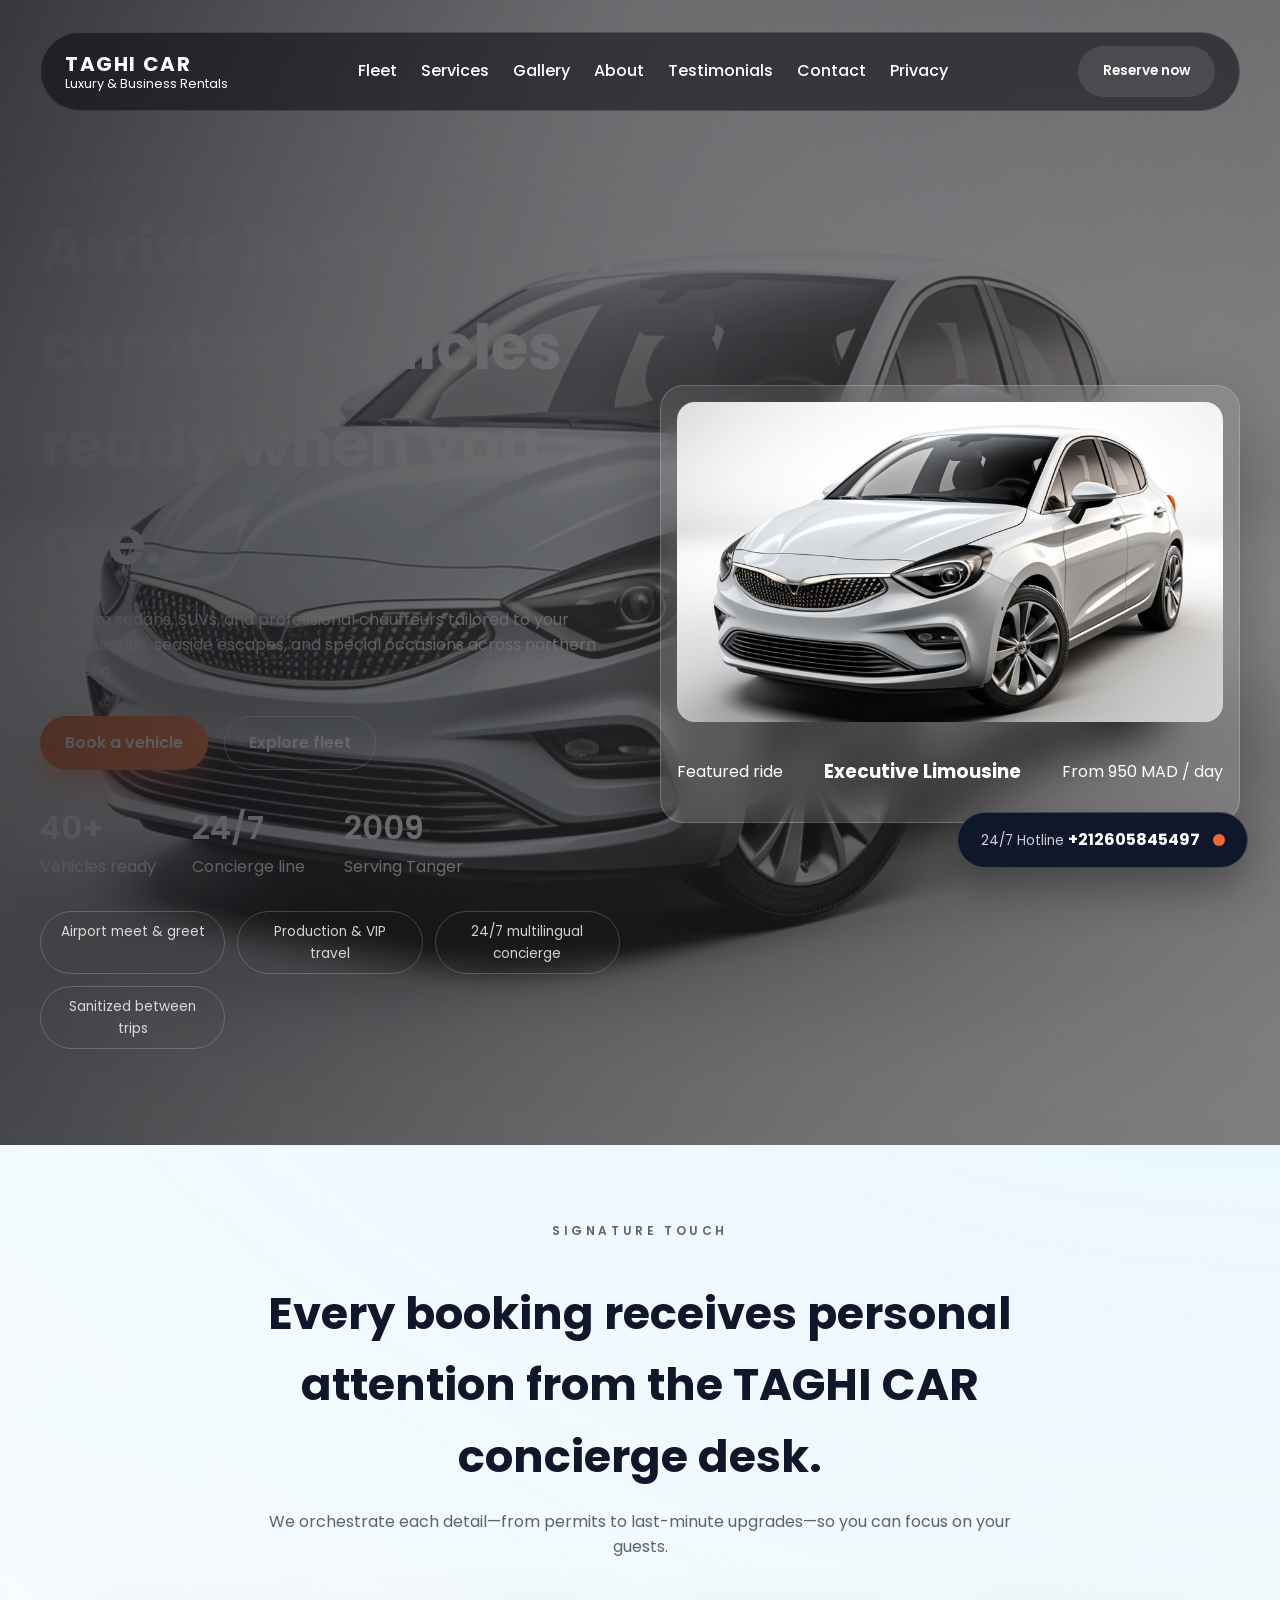
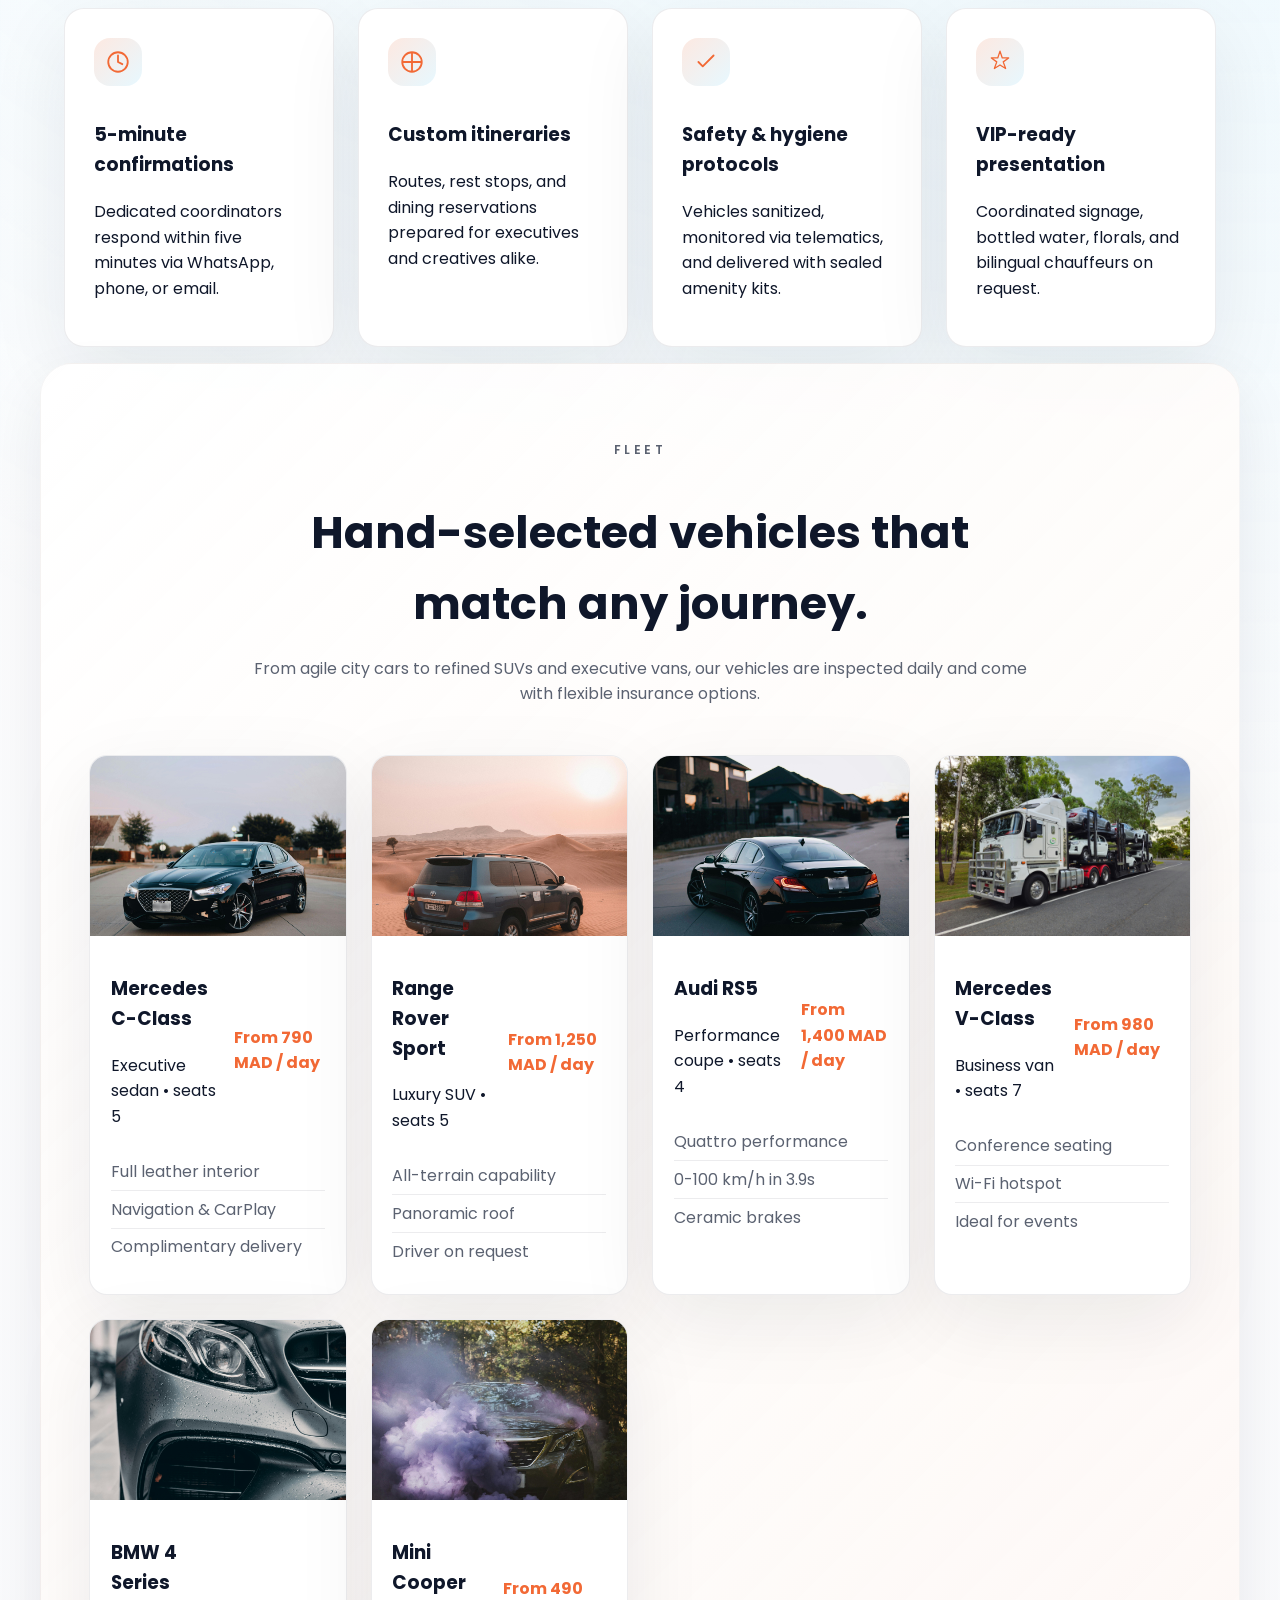
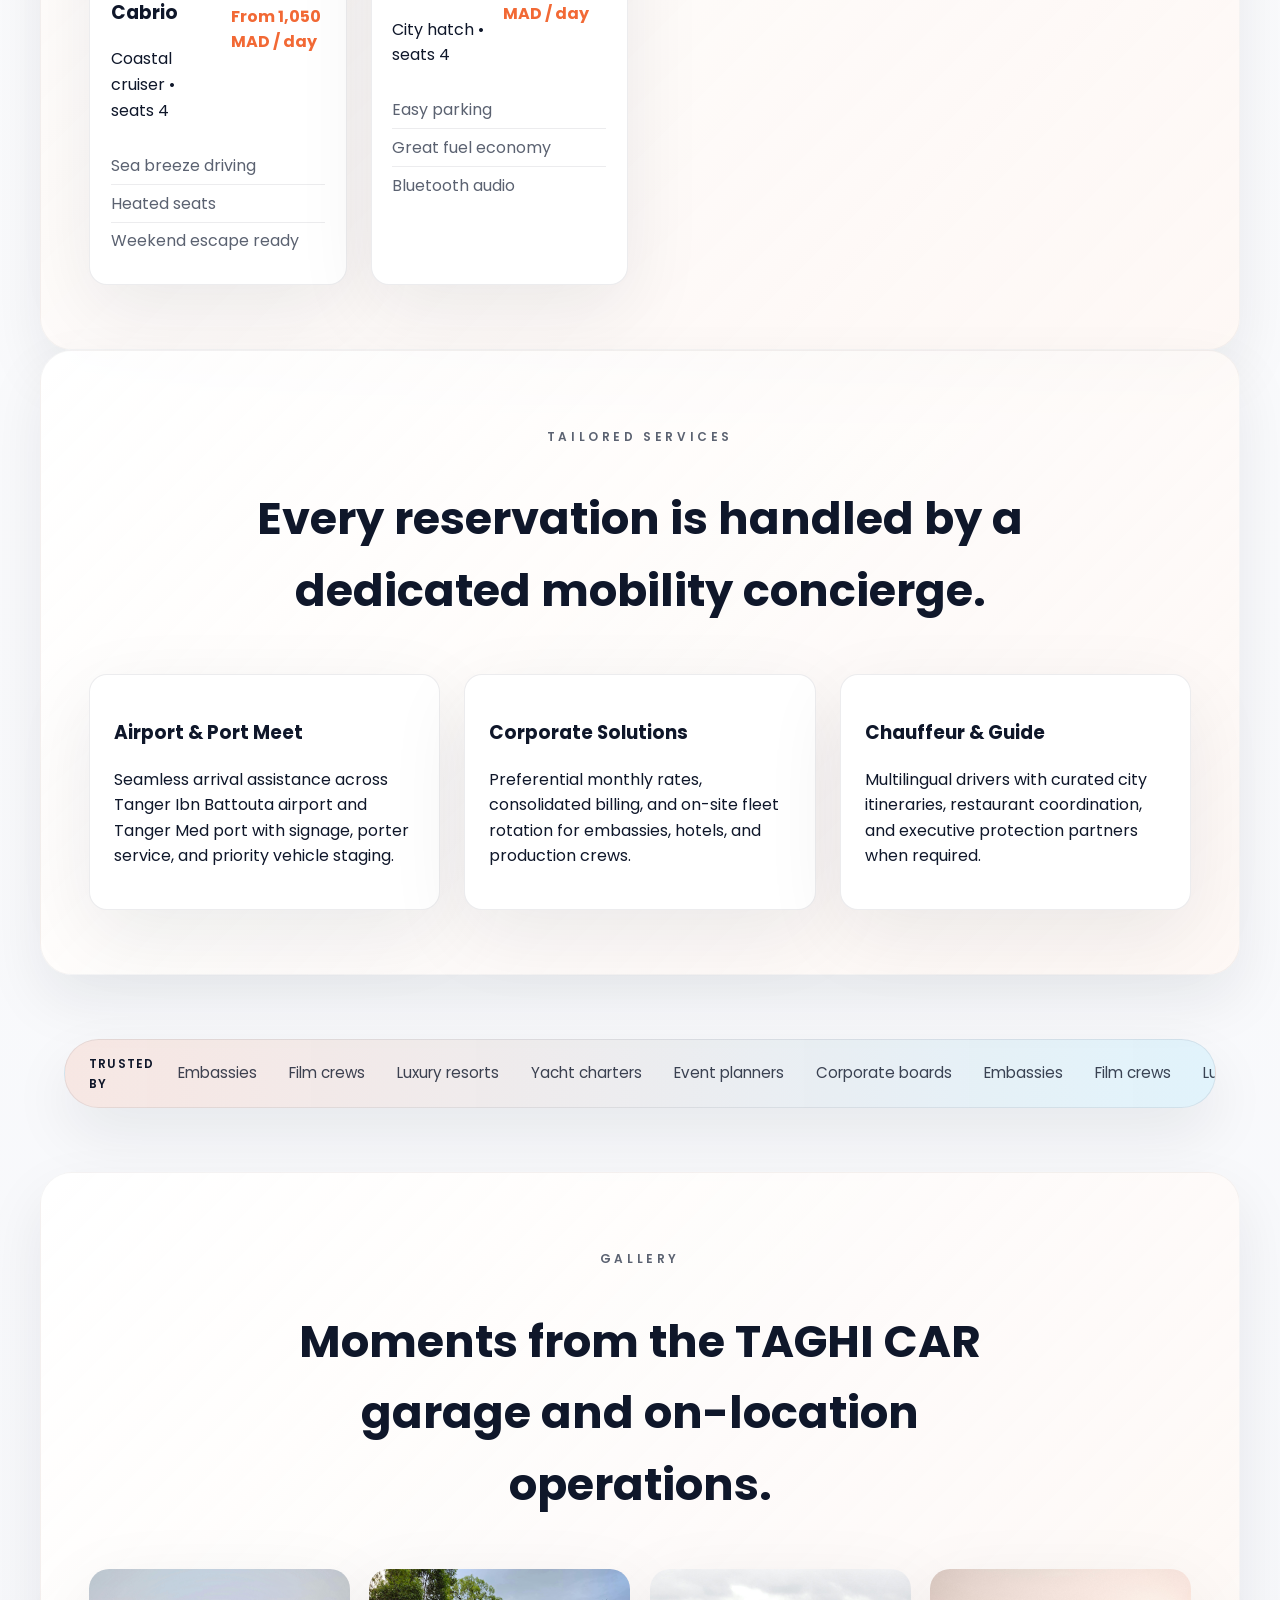
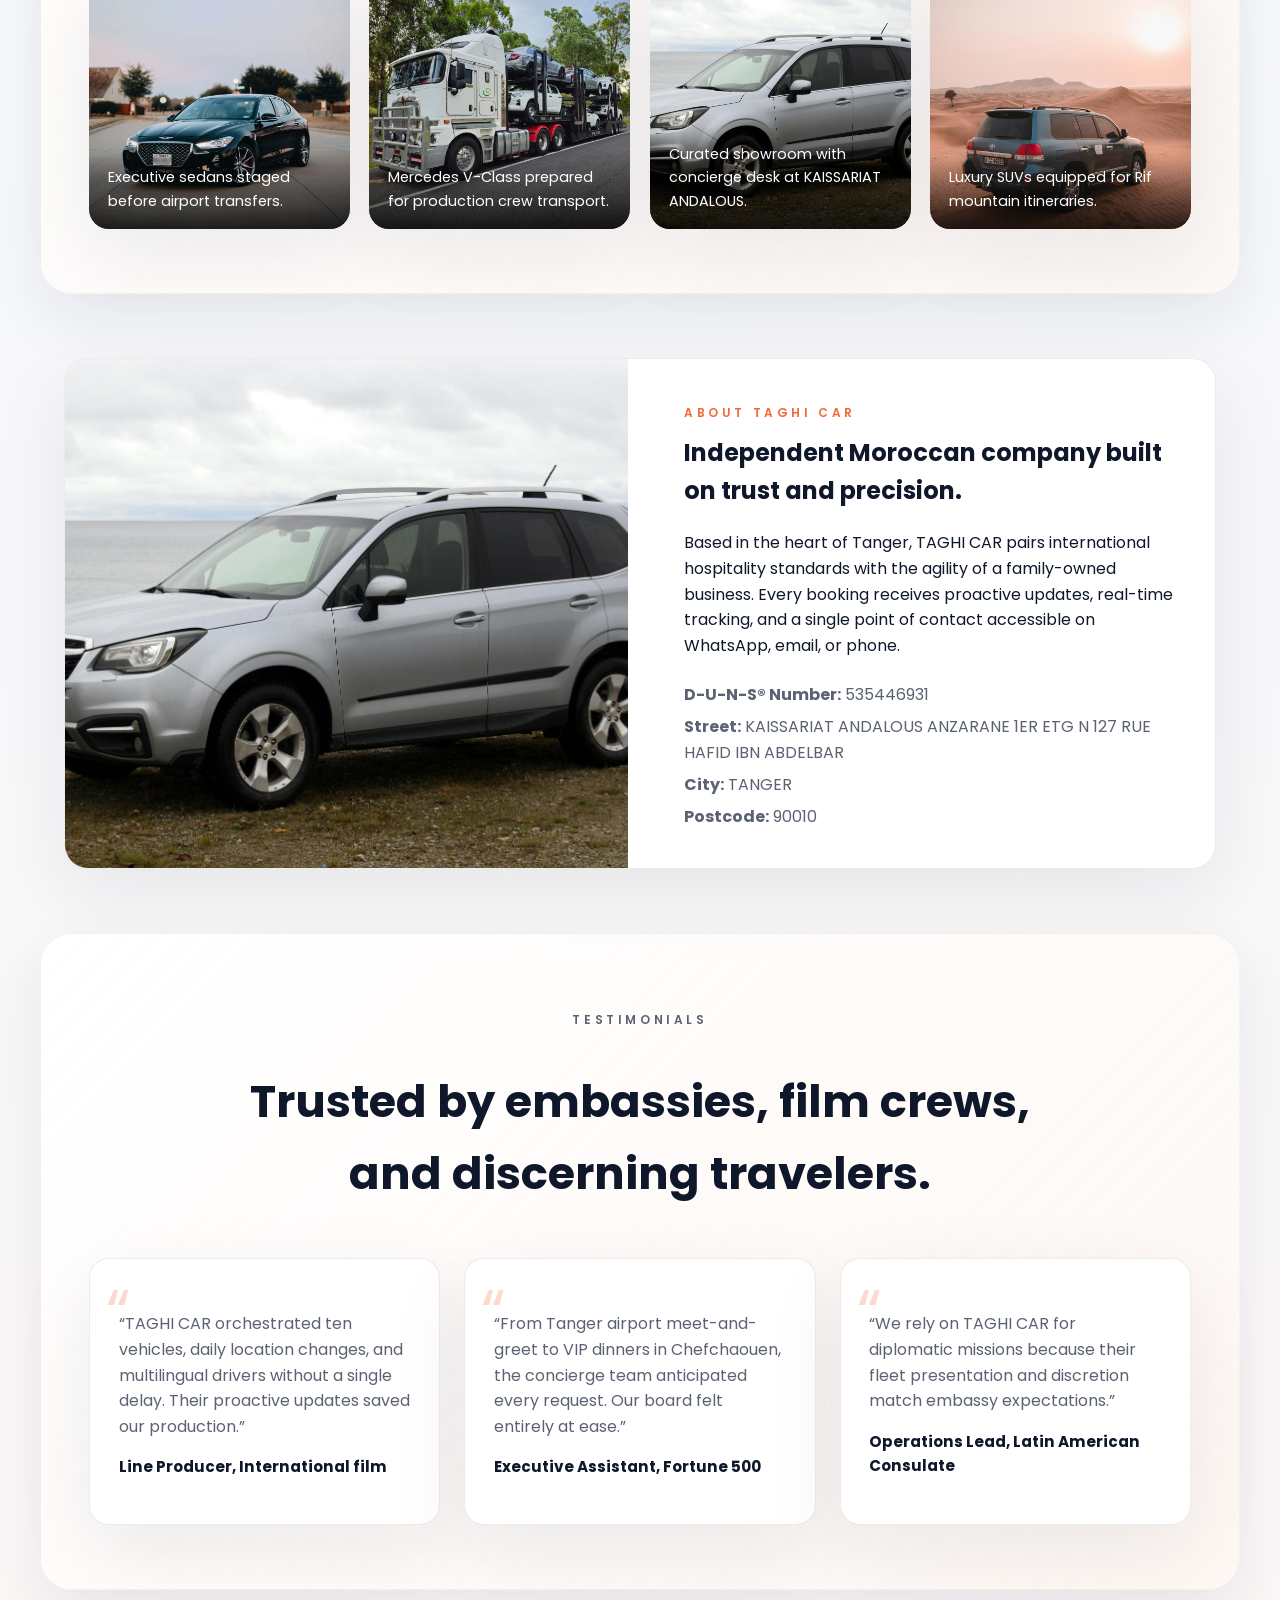
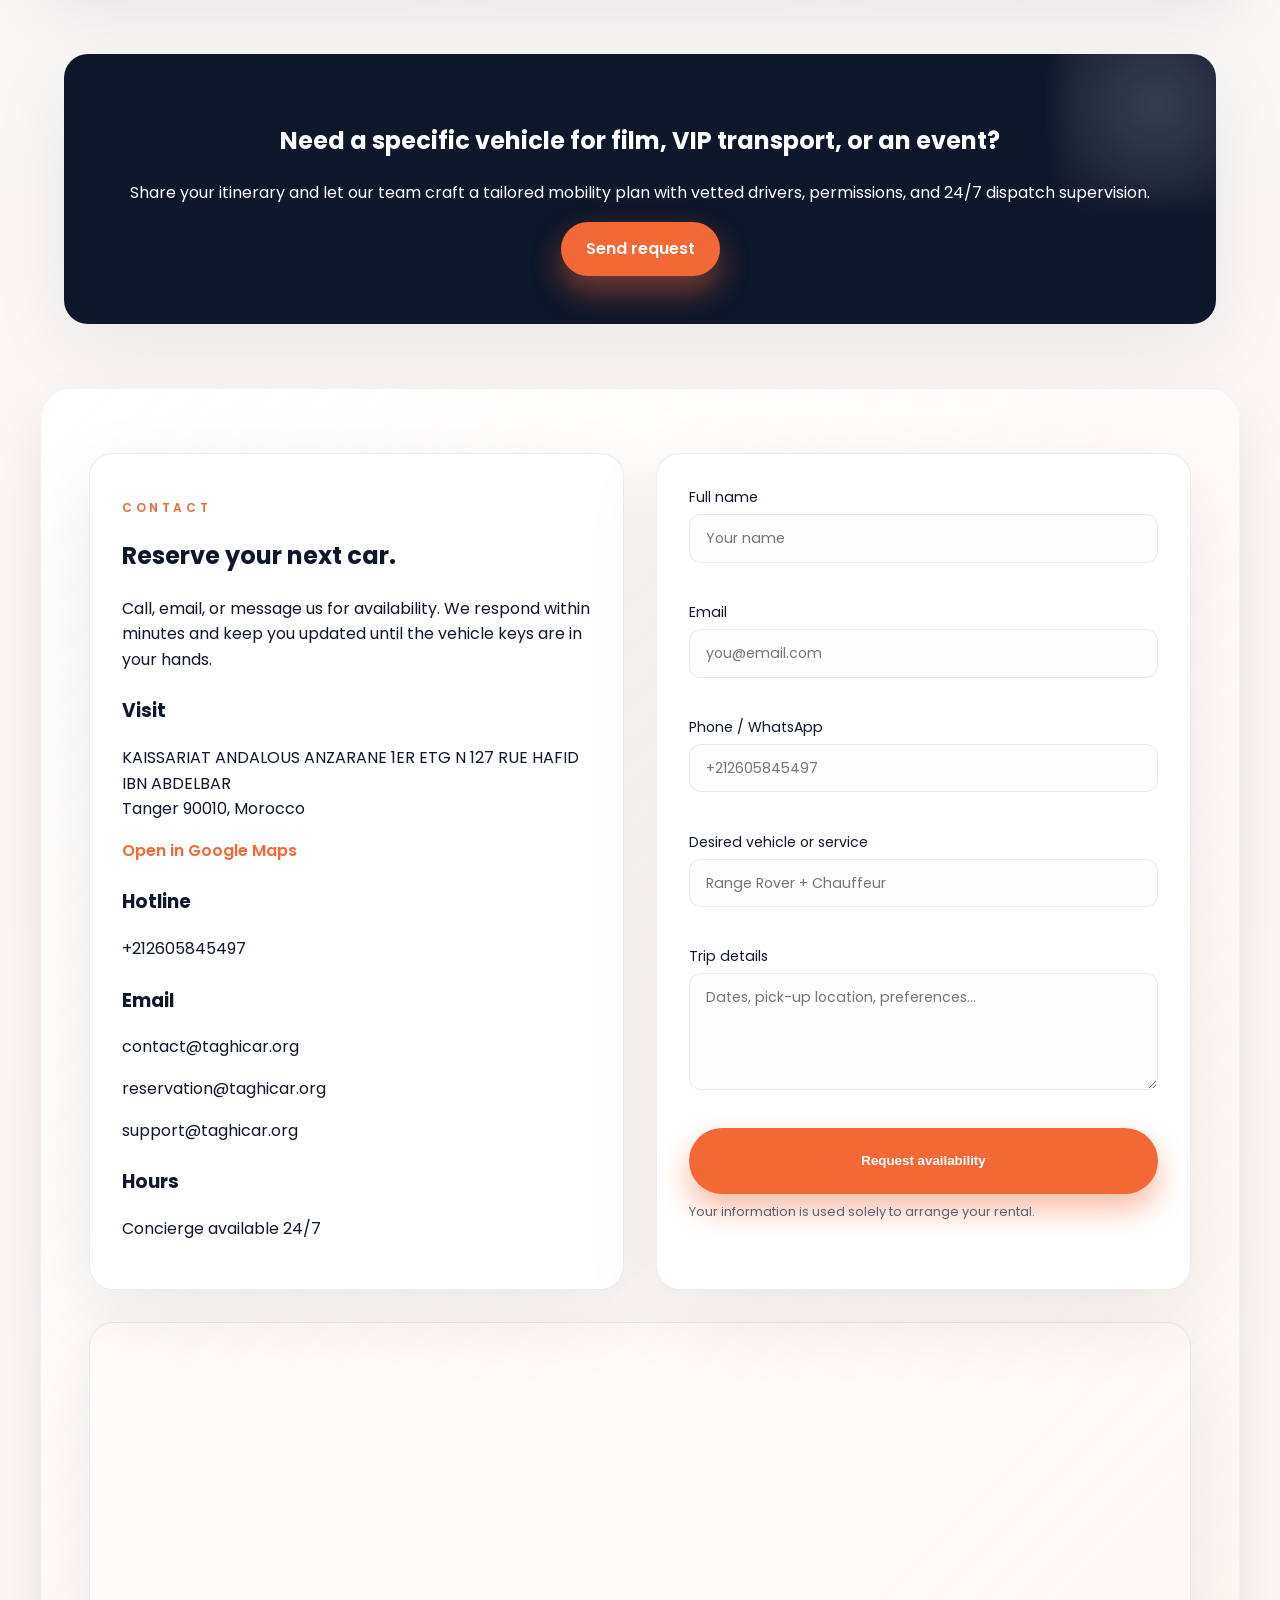
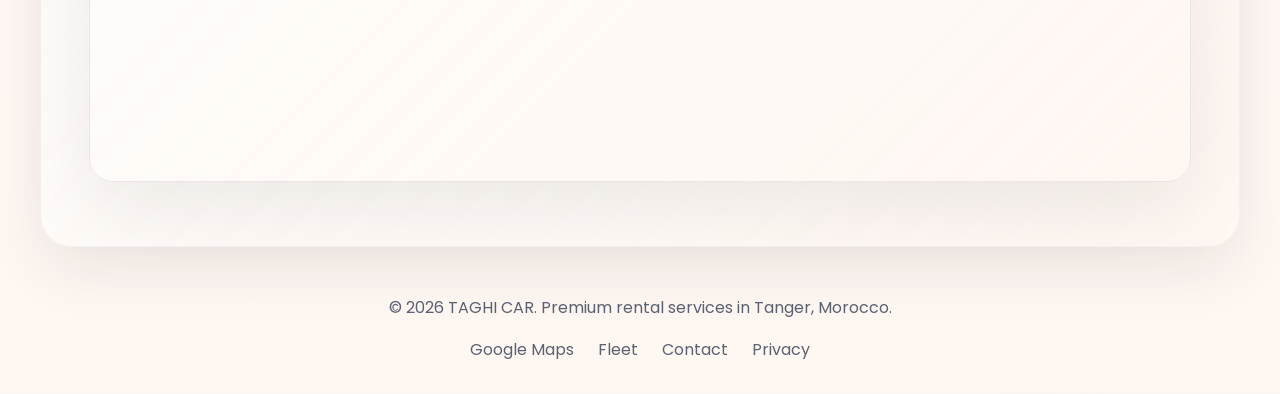
<file: index.html>
<!DOCTYPE html>
<html lang="en">
  <head>
    <meta charset="UTF-8" />
    <meta name="viewport" content="width=device-width, initial-scale=1.0" />
    <title>TAGHI CAR | Premium Car Rental in Tanger</title>
    <meta
      name="description"
      content="TAGHI CAR provides premium vehicles for business and leisure travel across Tanger. Reserve sedans, SUVs, and premium vans with concierge support."
    />
    <link
      rel="preconnect"
      href="https://fonts.googleapis.com"
    />
    <link
      rel="preconnect"
      href="https://fonts.gstatic.com"
      crossorigin
    />
    <link
      href="https://fonts.googleapis.com/css2?family=Poppins:wght@300;400;500;600;700&display=swap"
      rel="stylesheet"
    />
    <link rel="stylesheet" href="style.css" />
  </head>
  <body>
    <header class="hero" id="home">
      <nav class="nav">
        <div class="brand">
          <span class="logo">TAGHI CAR</span>
          <span class="tagline">Luxury &amp; Business Rentals</span>
        </div>
        <button class="menu-toggle" aria-label="Toggle navigation">
          <span></span>
          <span></span>
          <span></span>
        </button>
        <ul class="nav-links">
          <li><a href="#fleet">Fleet</a></li>
          <li><a href="#services">Services</a></li>
          <li><a href="#gallery">Gallery</a></li>
          <li><a href="#about">About</a></li>
          <li><a href="#testimonials">Testimonials</a></li>
          <li><a href="#contact">Contact</a></li>
          <li><a href="privacy.html">Privacy</a></li>
        </ul>
        <a class="btn nav-cta" href="#contact">Reserve now</a>
      </nav>
      <div class="hero-content">
        <div class="hero-text">
          <p class="hero-kicker">Trusted mobility partner in Tanger</p>
          <h1>Arrive in style with curated vehicles ready when you are.</h1>
          <p class="hero-description">
            Premium sedans, SUVs, and professional chauffeurs tailored to your business trips,
            seaside escapes, and special occasions across northern Morocco.
          </p>
          <div class="hero-cta">
            <a class="btn primary" href="#contact">Book a vehicle</a>
            <a class="btn ghost" href="#fleet">Explore fleet</a>
          </div>
          <div class="hero-stats">
            <div>
              <span class="stat-number">40+</span>
              <span class="stat-label">Vehicles ready</span>
            </div>
            <div>
              <span class="stat-number">24/7</span>
              <span class="stat-label">Concierge line</span>
            </div>
            <div>
              <span class="stat-number">2009</span>
              <span class="stat-label">Serving Tanger</span>
            </div>
          </div>
          <div class="trust-strip">
            <span>Airport meet &amp; greet</span>
            <span>Production &amp; VIP travel</span>
            <span>24/7 multilingual concierge</span>
            <span>Sanitized between trips</span>
          </div>
        </div>
        <div class="hero-card">
          <img
            src="img/view-3d-car.jpg"
            alt="TAGHI CAR luxury sedan"
          />
          <div class="hero-card__details">
            <p>Featured ride</p>
            <h3>Executive Limousine</h3>
            <span>From 950 MAD / day</span>
          </div>
        </div>
      </div>
    </header>

    <main>
      <section class="highlights section" id="signature">
        <div class="section-heading">
          <p class="kicker">Signature Touch</p>
          <h2>Every booking receives personal attention from the TAGHI CAR concierge desk.</h2>
          <p>We orchestrate each detail—from permits to last-minute upgrades—so you can focus on your guests.</p>
        </div>
        <div class="highlights-grid">
          <article>
            <span class="icon">
              <svg viewBox="0 0 24 24" aria-hidden="true">
                <path
                  d="M12 6v6l4 2"
                  stroke="currentColor"
                  stroke-width="1.7"
                  fill="none"
                  stroke-linecap="round"
                  stroke-linejoin="round"
                />
                <circle cx="12" cy="12" r="9" stroke="currentColor" stroke-width="1.7" fill="none" />
              </svg>
            </span>
            <h3>5-minute confirmations</h3>
            <p>Dedicated coordinators respond within five minutes via WhatsApp, phone, or email.</p>
          </article>
          <article>
            <span class="icon">
              <svg viewBox="0 0 24 24" aria-hidden="true">
                <path
                  d="M4 12h16M12 4v16"
                  stroke="currentColor"
                  stroke-width="1.7"
                  stroke-linecap="round"
                />
                <circle cx="12" cy="12" r="9" stroke="currentColor" stroke-width="1.7" fill="none" />
              </svg>
            </span>
            <h3>Custom itineraries</h3>
            <p>Routes, rest stops, and dining reservations prepared for executives and creatives alike.</p>
          </article>
          <article>
            <span class="icon">
              <svg viewBox="0 0 24 24" aria-hidden="true">
                <path
                  d="M5 12l4 4L19 6"
                  stroke="currentColor"
                  stroke-width="1.7"
                  fill="none"
                  stroke-linecap="round"
                  stroke-linejoin="round"
                />
              </svg>
            </span>
            <h3>Safety &amp; hygiene protocols</h3>
            <p>Vehicles sanitized, monitored via telematics, and delivered with sealed amenity kits.</p>
          </article>
          <article>
            <span class="icon">
              <svg viewBox="0 0 24 24" aria-hidden="true">
                <path
                  d="M12 2l2.09 6.26H20l-5 3.64L17.18 18 12 14.77 6.82 18 9 11.9 4 8.26h5.91z"
                  stroke="currentColor"
                  stroke-width="1.2"
                  fill="none"
                  stroke-linejoin="round"
                />
              </svg>
            </span>
            <h3>VIP-ready presentation</h3>
            <p>Coordinated signage, bottled water, florals, and bilingual chauffeurs on request.</p>
          </article>
        </div>
      </section>

      <section id="fleet" class="fleet section soft-bg">
        <div class="section-heading">
          <p class="kicker">Fleet</p>
          <h2>Hand-selected vehicles that match any journey.</h2>
          <p>
            From agile city cars to refined SUVs and executive vans, our vehicles are inspected daily and come with flexible insurance options.
          </p>
        </div>
        <div class="fleet-grid">
          <article class="vehicle-card">
            <img
              src="img/pexels-aleksey-kuprikov-1883853-3786091.jpg"
              alt="Black executive sedan"
            />
            <div class="vehicle-info">
              <div>
                <h3>Mercedes C-Class</h3>
                <p>Executive sedan • seats 5</p>
              </div>
              <p class="price">From 790 MAD / day</p>
            </div>
            <ul>
              <li>Full leather interior</li>
              <li>Navigation &amp; CarPlay</li>
              <li>Complimentary delivery</li>
            </ul>
          </article>

          <article class="vehicle-card">
            <img
              src="img/pexels-alexazabache-3879065.jpg"
              alt="White premium SUV"
            />
            <div class="vehicle-info">
              <div>
                <h3>Range Rover Sport</h3>
                <p>Luxury SUV • seats 5</p>
              </div>
              <p class="price">From 1,250 MAD / day</p>
            </div>
            <ul>
              <li>All-terrain capability</li>
              <li>Panoramic roof</li>
              <li>Driver on request</li>
            </ul>
          </article>

          <article class="vehicle-card">
            <img
              src="img/pexels-aleksey-kuprikov-1883853-3786092.jpg"
              alt="Sports coupe"
            />
            <div class="vehicle-info">
              <div>
                <h3>Audi RS5</h3>
                <p>Performance coupe • seats 4</p>
              </div>
              <p class="price">From 1,400 MAD / day</p>
            </div>
            <ul>
              <li>Quattro performance</li>
              <li>0-100 km/h in 3.9s</li>
              <li>Ceramic brakes</li>
            </ul>
          </article>

          <article class="vehicle-card">
            <img
              src="img/pexels-elite-transport-solutions-2157098629-34539243.jpg"
              alt="Black chauffeur van"
            />
            <div class="vehicle-info">
              <div>
                <h3>Mercedes V-Class</h3>
                <p>Business van • seats 7</p>
              </div>
              <p class="price">From 980 MAD / day</p>
            </div>
            <ul>
              <li>Conference seating</li>
              <li>Wi-Fi hotspot</li>
              <li>Ideal for events</li>
            </ul>
          </article>

          <article class="vehicle-card">
            <img
              src="img/pexels-krislucas90-3264504.jpg"
              alt="Classic convertible"
            />
            <div class="vehicle-info">
              <div>
                <h3>BMW 4 Series Cabrio</h3>
                <p>Coastal cruiser • seats 4</p>
              </div>
              <p class="price">From 1,050 MAD / day</p>
            </div>
            <ul>
              <li>Sea breeze driving</li>
              <li>Heated seats</li>
              <li>Weekend escape ready</li>
            </ul>
          </article>

          <article class="vehicle-card">
            <img
              src="img/pexels-olenkabohovyk-3646108.jpg"
              alt="Compact city car"
            />
            <div class="vehicle-info">
              <div>
                <h3>Mini Cooper</h3>
                <p>City hatch • seats 4</p>
              </div>
              <p class="price">From 490 MAD / day</p>
            </div>
            <ul>
              <li>Easy parking</li>
              <li>Great fuel economy</li>
              <li>Bluetooth audio</li>
            </ul>
          </article>
        </div>
      </section>

      <section id="services" class="services section soft-bg">
        <div class="section-heading">
          <p class="kicker">Tailored Services</p>
          <h2>Every reservation is handled by a dedicated mobility concierge.</h2>
        </div>
        <div class="services-grid">
          <article>
            <h3>Airport &amp; Port Meet</h3>
            <p>
              Seamless arrival assistance across Tanger Ibn Battouta airport and Tanger Med port with signage, porter
              service, and priority vehicle staging.
            </p>
          </article>
          <article>
            <h3>Corporate Solutions</h3>
            <p>
              Preferential monthly rates, consolidated billing, and on-site fleet rotation for embassies, hotels, and production crews.
            </p>
          </article>
          <article>
            <h3>Chauffeur &amp; Guide</h3>
            <p>
              Multilingual drivers with curated city itineraries, restaurant coordination, and executive protection partners when required.
            </p>
          </article>
        </div>
      </section>

      <section class="partners section" aria-label="Clients">
        <div class="partners-strip">
          <span>Trusted by</span>
          <div class="logo-marquee">
            <span>Embassies</span>
            <span>Film crews</span>
            <span>Luxury resorts</span>
            <span>Yacht charters</span>
            <span>Event planners</span>
            <span>Corporate boards</span>
            <span>Embassies</span>
            <span>Film crews</span>
            <span>Luxury resorts</span>
            <span>Yacht charters</span>
            <span>Event planners</span>
            <span>Corporate boards</span>
          </div>
        </div>
      </section>

      <section id="gallery" class="gallery section soft-bg">
        <div class="section-heading">
          <p class="kicker">Gallery</p>
          <h2>Moments from the TAGHI CAR garage and on-location operations.</h2>
        </div>
        <div class="gallery-grid">
          <figure>
            <img src="img/pexels-aleksey-kuprikov-1883853-3786091.jpg" alt="Sedan interior" />
            <figcaption>Executive sedans staged before airport transfers.</figcaption>
          </figure>
          <figure>
            <img src="img/pexels-elite-transport-solutions-2157098629-34539243.jpg" alt="Chauffeur van" />
            <figcaption>Mercedes V-Class prepared for production crew transport.</figcaption>
          </figure>
          <figure>
            <img src="img/pexels-portero-delpiero-442865549-34529318.jpg" alt="Showroom detail" />
            <figcaption>Curated showroom with concierge desk at KAISSARIAT ANDALOUS.</figcaption>
          </figure>
          <figure>
            <img src="img/pexels-alexazabache-3879065.jpg" alt="SUV with mountains" />
            <figcaption>Luxury SUVs equipped for Rif mountain itineraries.</figcaption>
          </figure>
        </div>
      </section>

      <section id="about" class="about section">
        <div class="about-card">
          <img
            src="img/pexels-portero-delpiero-442865549-34529318.jpg"
            alt="TAGHI CAR showroom detail"
          />
          <div class="about-content">
            <p class="kicker">About TAGHI CAR</p>
            <h2>Independent Moroccan company built on trust and precision.</h2>
            <p>
              Based in the heart of Tanger, TAGHI CAR pairs international hospitality standards with the agility of a family-owned business.
              Every booking receives proactive updates, real-time tracking, and a single point of contact accessible on WhatsApp, email, or phone.
            </p>
            <ul class="details">
              <li><strong>D-U-N-S® Number:</strong> 535446931</li>
              <li><strong>Street:</strong> KAISSARIAT ANDALOUS ANZARANE 1ER ETG N 127 RUE HAFID IBN ABDELBAR</li>
              <li><strong>City:</strong> TANGER</li>
              <li><strong>Postcode:</strong> 90010</li>
            </ul>
          </div>
        </div>
      </section>

      <section id="testimonials" class="testimonials section soft-bg">
        <div class="section-heading">
          <p class="kicker">Testimonials</p>
          <h2>Trusted by embassies, film crews, and discerning travelers.</h2>
        </div>
        <div class="testimonials-grid">
          <article>
            <p>
              “TAGHI CAR orchestrated ten vehicles, daily location changes, and multilingual drivers without a single delay.
              Their proactive updates saved our production.”
            </p>
            <h3>Line Producer, International film</h3>
          </article>
          <article>
            <p>
              “From Tanger airport meet-and-greet to VIP dinners in Chefchaouen, the concierge team anticipated every request.
              Our board felt entirely at ease.”
            </p>
            <h3>Executive Assistant, Fortune 500</h3>
          </article>
          <article>
            <p>
              “We rely on TAGHI CAR for diplomatic missions because their fleet presentation and discretion match embassy expectations.”
            </p>
            <h3>Operations Lead, Latin American Consulate</h3>
          </article>
        </div>
      </section>

      <section class="cta section">
        <div class="cta-content">
          <h2>Need a specific vehicle for film, VIP transport, or an event?</h2>
          <p>
            Share your itinerary and let our team craft a tailored mobility plan with vetted drivers, permissions, and 24/7 dispatch supervision.
          </p>
          <a class="btn primary" href="#contact">Send request</a>
        </div>
      </section>

      <section id="contact" class="contact section soft-bg">
        <div class="contact-grid">
          <div class="contact-info">
            <p class="kicker">Contact</p>
            <h2>Reserve your next car.</h2>
            <p>
              Call, email, or message us for availability. We respond within minutes and keep you updated until the vehicle keys are in your hands.
            </p>
            <div class="info-block">
              <h3>Visit</h3>
              <p>KAISSARIAT ANDALOUS ANZARANE 1ER ETG N 127 RUE HAFID IBN ABDELBAR<br />Tanger 90010, Morocco</p>
              <a class="map-link" href="https://share.google/Z3grkC3vqevoCQN1C" target="_blank" rel="noopener">
                Open in Google Maps
              </a>
            </div>
            <div class="info-block">
              <h3>Hotline</h3>
              <p>+212605845497</p>
            </div>
            <div class="info-block">
              <h3>Email</h3>
              <p>contact@taghicar.org</p>
              <p>reservation@taghicar.org</p>
              <p>support@taghicar.org</p>
            </div>
            <div class="info-block">
              <h3>Hours</h3>
              <p>Concierge available 24/7</p>
            </div>
          </div>
          <form class="contact-form" novalidate>
            <label>
              Full name
              <input type="text" name="name" placeholder="Your name" required />
            </label>
            <label>
              Email
              <input type="email" name="email" placeholder="you@email.com" required />
            </label>
            <label>
              Phone / WhatsApp
              <input type="tel" name="phone" placeholder="+212605845497" required />
            </label>
            <label>
              Desired vehicle or service
              <input type="text" name="vehicle" placeholder="Range Rover + Chauffeur" />
            </label>
            <label>
              Trip details
              <textarea name="message" rows="4" placeholder="Dates, pick-up location, preferences..." required></textarea>
            </label>
            <button type="submit" class="btn primary">Request availability</button>
            <p class="form-note">Your information is used solely to arrange your rental.</p>
          </form>
        </div>
        <div class="map-embed">
          <iframe
            title="TAGHI CAR location"
            src="https://www.google.com/maps/embed?pb=!1m18!1m12!1m3!1d3237.1834891245485!2d-5.820941823635271!3d35.77086882504366!2m3!1f0!2f0!3f0!3m2!1i1024!2i768!4f13.1!3m3!1m2!1s0xd0b87d4310797e1%3A0xfcd1fc9547ee3ac4!2sTaghi%20car!5e0!3m2!1sfr!2sma!4v1764170137441!5m2!1sfr!2sma"
            width="600"
            height="450"
            style="border:0;"
            allowfullscreen=""
            loading="lazy"
            referrerpolicy="no-referrer-when-downgrade"
          ></iframe>
        </div>
      </section>
    </main>

    <footer class="footer">
      <p>&copy; <span id="year"></span> TAGHI CAR. Premium rental services in Tanger, Morocco.</p>
      <div class="footer-links">
        <a href="https://share.google/Z3grkC3vqevoCQN1C" target="_blank" rel="noopener">Google Maps</a>
        <a href="#fleet">Fleet</a>
        <a href="#contact">Contact</a>
        <a href="privacy.html">Privacy</a>
      </div>
    </footer>

    <a class="floating-contact" href="#contact" aria-label="Contact TAGHI CAR 24/7">
      <div>
        <span>24/7 Hotline</span>
        <strong>+212605845497</strong>
      </div>
      <span class="pulse"></span>
    </a>

    <script src="main.js"></script>
  </body>
</html>
</file>
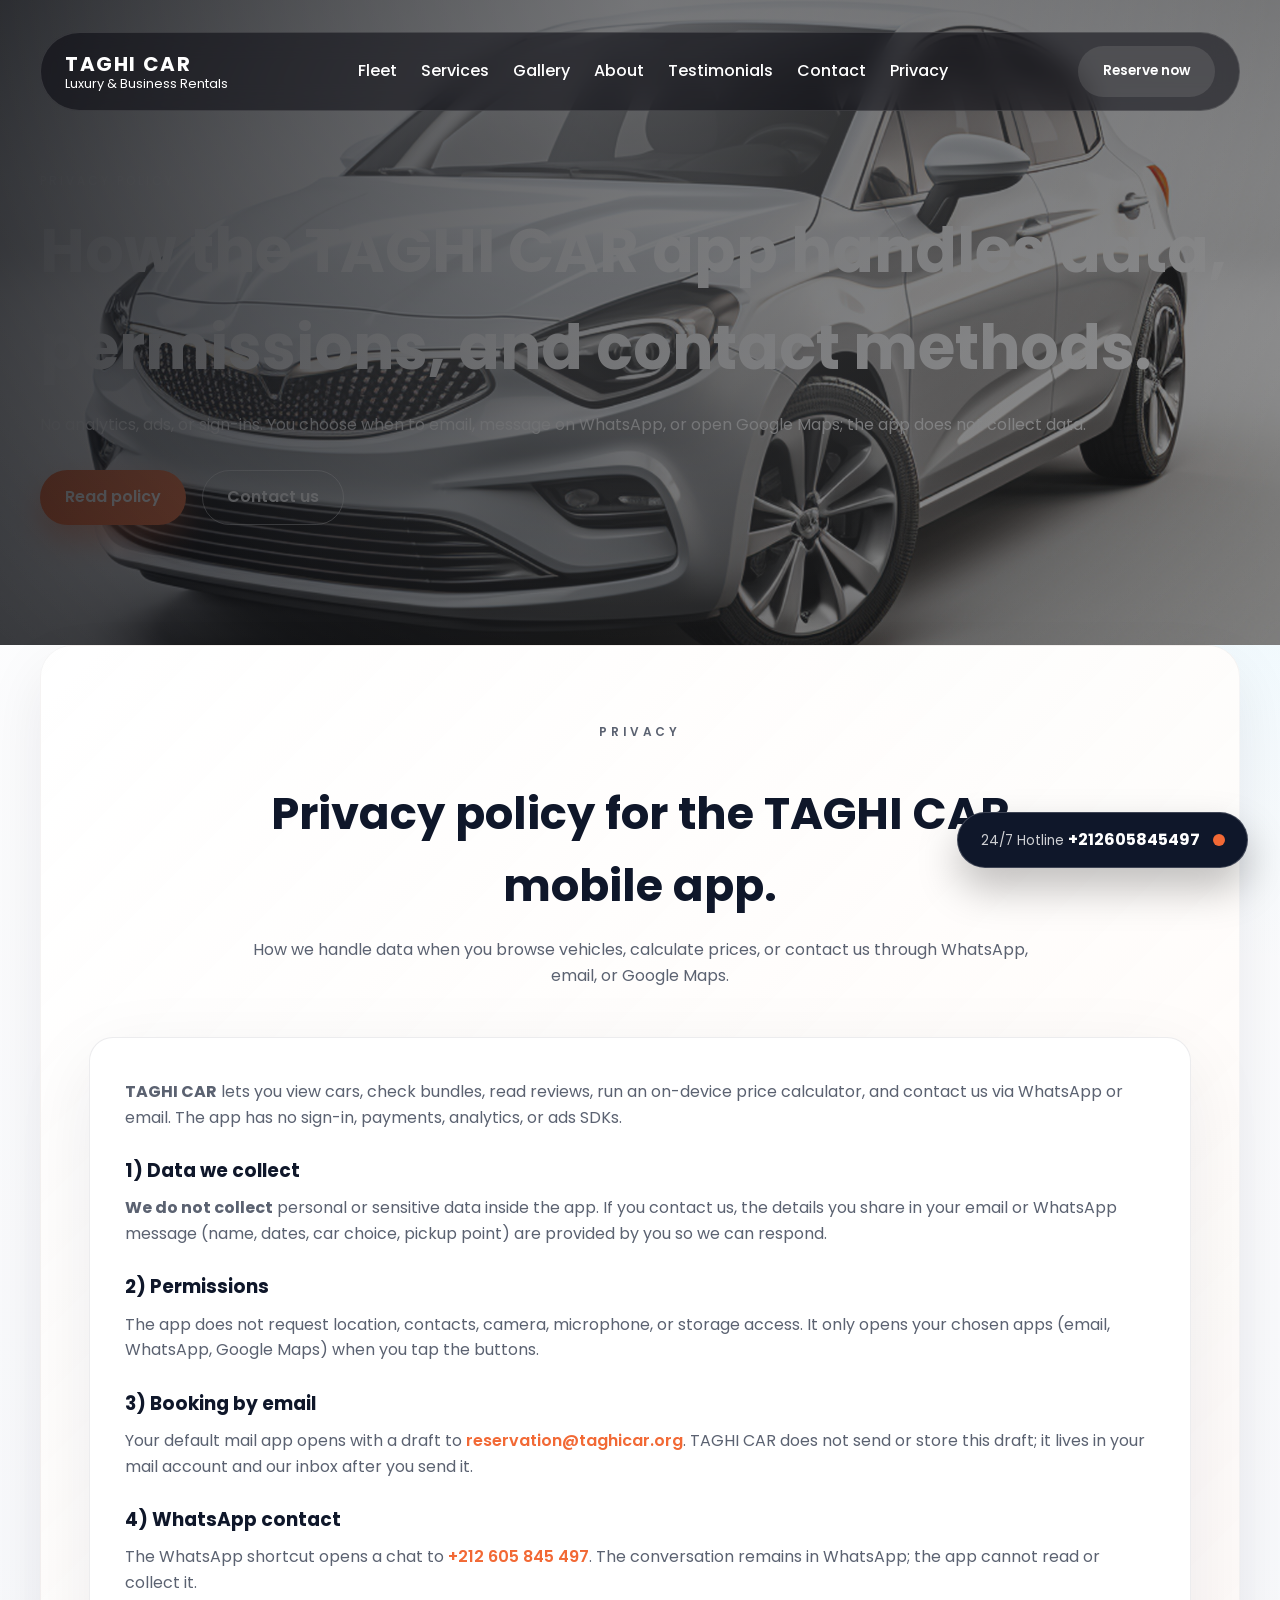
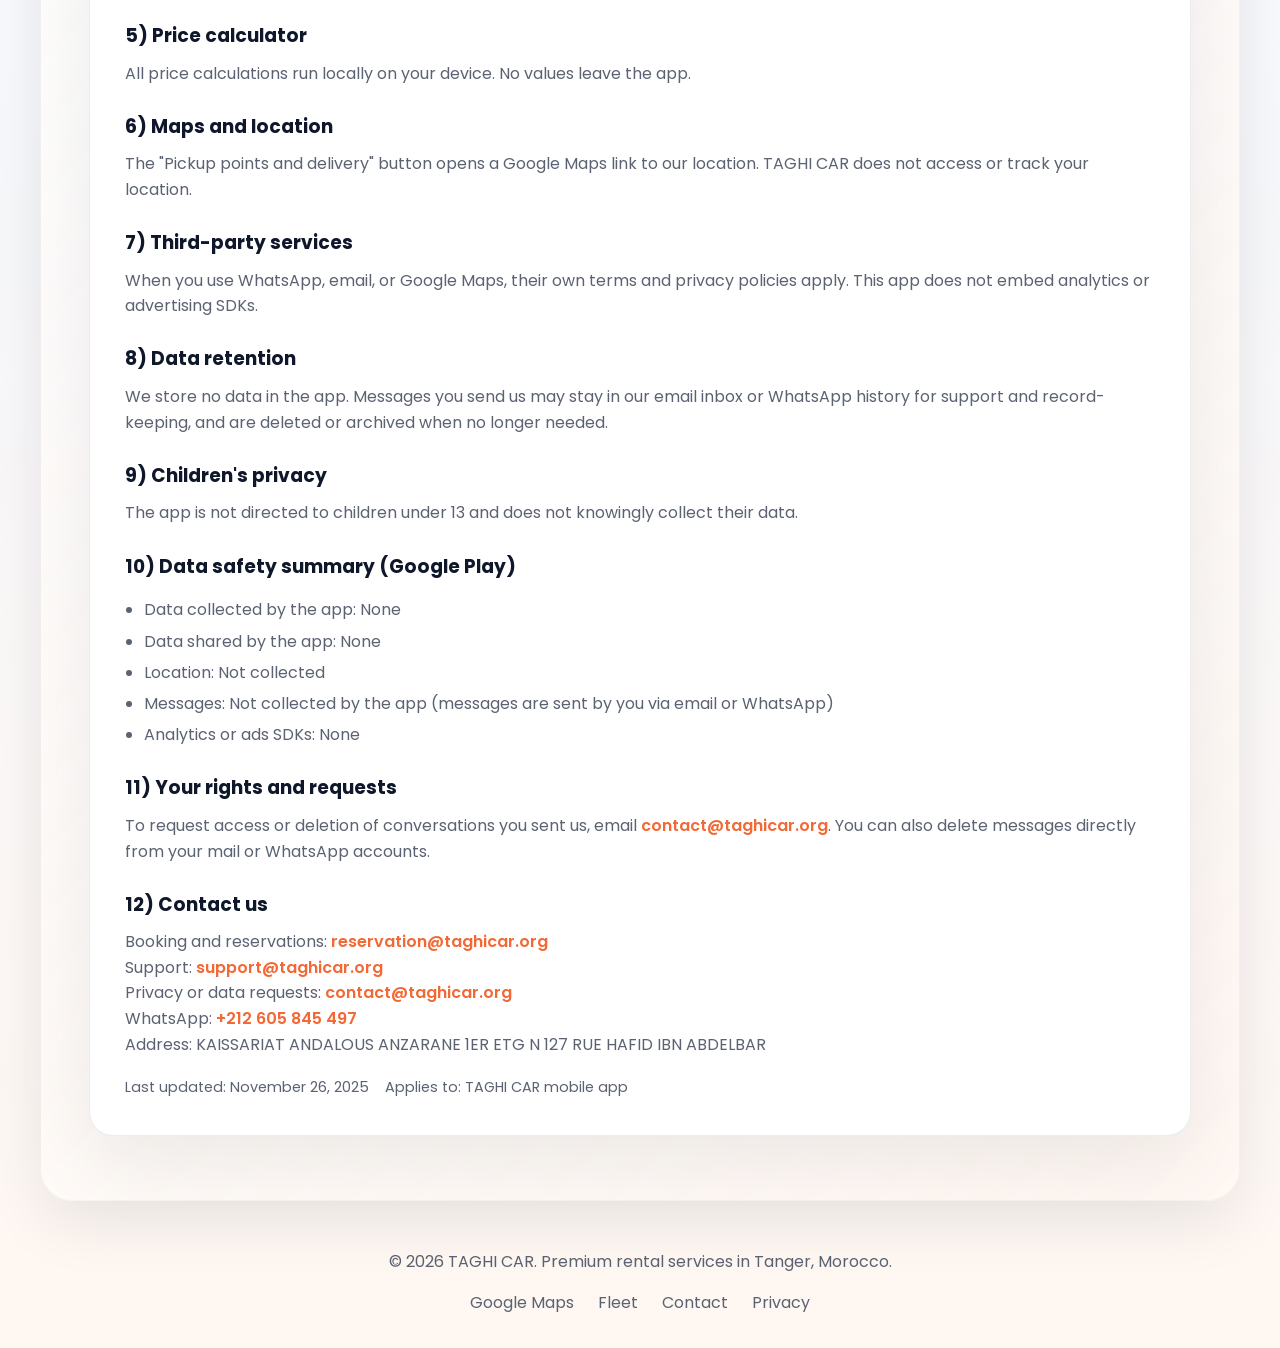
<file: privacy.html>
<!DOCTYPE html>
<html lang="en">
  <head>
    <meta charset="UTF-8" />
    <meta name="viewport" content="width=device-width, initial-scale=1.0" />
    <title>Privacy Policy | TAGHI CAR</title>
    <meta
      name="description"
      content="Privacy policy for the TAGHI CAR mobile app covering data collection, permissions, contact methods, and user rights."
    />
    <link rel="preconnect" href="https://fonts.googleapis.com" />
    <link rel="preconnect" href="https://fonts.gstatic.com" crossorigin />
    <link
      href="https://fonts.googleapis.com/css2?family=Poppins:wght@300;400;500;600;700&display=swap"
      rel="stylesheet"
    />
    <link rel="stylesheet" href="style.css" />
  </head>
  <body>
    <header class="hero" id="top">
      <nav class="nav">
        <div class="brand">
          <a class="logo" href="index.html#home">TAGHI CAR</a>
          <span class="tagline">Luxury &amp; Business Rentals</span>
        </div>
        <button class="menu-toggle" aria-label="Toggle navigation">
          <span></span>
          <span></span>
          <span></span>
        </button>
        <ul class="nav-links">
          <li><a href="index.html#fleet">Fleet</a></li>
          <li><a href="index.html#services">Services</a></li>
          <li><a href="index.html#gallery">Gallery</a></li>
          <li><a href="index.html#about">About</a></li>
          <li><a href="index.html#testimonials">Testimonials</a></li>
          <li><a href="index.html#contact">Contact</a></li>
          <li><a href="#policy">Privacy</a></li>
        </ul>
        <a class="btn nav-cta" href="index.html#contact">Reserve now</a>
      </nav>
      <div class="hero-content">
        <div class="hero-text">
          <p class="hero-kicker">Privacy Policy</p>
          <h1>How the TAGHI CAR app handles data, permissions, and contact methods.</h1>
          <p class="hero-description">
            No analytics, ads, or sign-ins. You choose when to email, message on WhatsApp, or open Google Maps; the app does not collect data.
          </p>
          <div class="hero-cta">
            <a class="btn primary" href="#policy">Read policy</a>
            <a class="btn ghost" href="index.html#contact">Contact us</a>
          </div>
        </div>
      </div>
    </header>

    <main>
      <section id="policy" class="privacy section soft-bg">
        <div class="section-heading">
          <p class="kicker">Privacy</p>
          <h2>Privacy policy for the TAGHI CAR mobile app.</h2>
          <p>How we handle data when you browse vehicles, calculate prices, or contact us through WhatsApp, email, or Google Maps.</p>
        </div>
        <div class="privacy-card">
          <p><strong>TAGHI CAR</strong> lets you view cars, check bundles, read reviews, run an on-device price calculator, and contact us via WhatsApp or email. The app has no sign-in, payments, analytics, or ads SDKs.</p>

          <h3>1) Data we collect</h3>
          <p><strong>We do not collect</strong> personal or sensitive data inside the app. If you contact us, the details you share in your email or WhatsApp message (name, dates, car choice, pickup point) are provided by you so we can respond.</p>

          <h3>2) Permissions</h3>
          <p>The app does not request location, contacts, camera, microphone, or storage access. It only opens your chosen apps (email, WhatsApp, Google Maps) when you tap the buttons.</p>

          <h3>3) Booking by email</h3>
          <p>Your default mail app opens with a draft to <a href="mailto:reservation@taghicar.org">reservation@taghicar.org</a>. TAGHI CAR does not send or store this draft; it lives in your mail account and our inbox after you send it.</p>

          <h3>4) WhatsApp contact</h3>
          <p>The WhatsApp shortcut opens a chat to <a href="https://wa.me/212605845497">+212 605 845 497</a>. The conversation remains in WhatsApp; the app cannot read or collect it.</p>

          <h3>5) Price calculator</h3>
          <p>All price calculations run locally on your device. No values leave the app.</p>

          <h3>6) Maps and location</h3>
          <p>The "Pickup points and delivery" button opens a Google Maps link to our location. TAGHI CAR does not access or track your location.</p>

          <h3>7) Third-party services</h3>
          <p>When you use WhatsApp, email, or Google Maps, their own terms and privacy policies apply. This app does not embed analytics or advertising SDKs.</p>

          <h3>8) Data retention</h3>
          <p>We store no data in the app. Messages you send us may stay in our email inbox or WhatsApp history for support and record-keeping, and are deleted or archived when no longer needed.</p>

          <h3>9) Children's privacy</h3>
          <p>The app is not directed to children under 13 and does not knowingly collect their data.</p>

          <h3>10) Data safety summary (Google Play)</h3>
          <ul class="policy-list">
            <li>Data collected by the app: None</li>
            <li>Data shared by the app: None</li>
            <li>Location: Not collected</li>
            <li>Messages: Not collected by the app (messages are sent by you via email or WhatsApp)</li>
            <li>Analytics or ads SDKs: None</li>
          </ul>

          <h3>11) Your rights and requests</h3>
          <p>To request access or deletion of conversations you sent us, email <a href="mailto:contact@taghicar.org">contact@taghicar.org</a>. You can also delete messages directly from your mail or WhatsApp accounts.</p>

          <h3>12) Contact us</h3>
          <p>
            Booking and reservations: <a href="mailto:reservation@taghicar.org">reservation@taghicar.org</a><br />
            Support: <a href="mailto:support@taghicar.org">support@taghicar.org</a><br />
            Privacy or data requests: <a href="mailto:contact@taghicar.org">contact@taghicar.org</a><br />
            WhatsApp: <a href="https://wa.me/212605845497">+212 605 845 497</a><br />
            Address: KAISSARIAT ANDALOUS ANZARANE 1ER ETG N 127 RUE HAFID IBN ABDELBAR
          </p>

          <div class="privacy-meta">
            <span>Last updated: November 26, 2025</span>
            <span>Applies to: TAGHI CAR mobile app</span>
          </div>
        </div>
      </section>
    </main>

    <footer class="footer">
      <p>&copy; <span id="year"></span> TAGHI CAR. Premium rental services in Tanger, Morocco.</p>
      <div class="footer-links">
        <a href="https://share.google/Z3grkC3vqevoCQN1C" target="_blank" rel="noopener">Google Maps</a>
        <a href="index.html#fleet">Fleet</a>
        <a href="index.html#contact">Contact</a>
        <a href="#policy">Privacy</a>
      </div>
    </footer>

    <a class="floating-contact" href="index.html#contact" aria-label="Contact TAGHI CAR 24/7">
      <div>
        <span>24/7 Hotline</span>
        <strong>+212605845497</strong>
      </div>
      <span class="pulse"></span>
    </a>

    <script src="main.js"></script>
  </body>
</html>
</file>
<file: style.css>
:root {
  font-family: "Poppins", system-ui, -apple-system, BlinkMacSystemFont, "Segoe UI", sans-serif;
  color: #0f172a;
  background-color: #f5f5f5;
  line-height: 1.6;
  font-weight: 400;
  --dark: #0f172a;
  --muted: #5b6271;
  --primary: #f26935;
  --primary-dark: #d55424;
  --accent: #5dd1ff;
  --bg: #f8f8fb;
  --soft: #ffffff;
  --soft-alt: #fef6ef;
  --card: #ffffff;
  --border: rgba(15, 23, 42, 0.08);
  --shadow: 0 25px 80px rgba(15, 23, 42, 0.08);
}

*,
*::before,
*::after {
  box-sizing: border-box;
}

body {
  margin: 0;
  min-height: 100vh;
  color: var(--dark);
  background: radial-gradient(circle at top right, rgba(93, 209, 255, 0.2), transparent 30%),
    linear-gradient(180deg, #ffffff 0%, #f7f8fb 60%, #fff7f2 100%);
}

img {
  max-width: 100%;
  display: block;
}

a {
  color: inherit;
  text-decoration: none;
}

section {
  padding: 4rem 1.5rem;
  position: relative;
  z-index: 1;
}

.section {
  max-width: 1200px;
  margin: 0 auto;
}

.section.soft-bg {
  background: linear-gradient(135deg, rgba(255, 255, 255, 0.95), rgba(255, 247, 242, 0.75));
  border-radius: 32px;
  padding: 4rem clamp(1.5rem, 4vw, 3rem);
  box-shadow: 0 25px 60px rgba(15, 23, 42, 0.08);
  border: 1px solid rgba(15, 23, 42, 0.04);
}

.section-heading p {
  color: var(--muted);
}

.kicker {
  text-transform: uppercase;
  letter-spacing: 0.3em;
  font-size: 0.75rem;
  color: var(--primary);
  font-weight: 600;
}

.section-heading {
  text-align: center;
  max-width: 800px;
  margin: 0 auto 3rem;
}

.section-heading h2 {
  font-size: clamp(2rem, 5vw, 2.8rem);
  margin-bottom: 1rem;
}

.hero {
  position: relative;
  isolation: isolate;
  overflow: hidden;
  background: url("img/view-3d-car.jpg") center/cover;
  color: #fff;
  padding: 1.5rem;
  padding-bottom: 6rem;
}

.hero::before {
  content: "";
  position: absolute;
  inset: 0;
  background: radial-gradient(circle at top, rgba(255, 255, 255, 0.25), transparent),
    linear-gradient(135deg, rgba(5, 7, 12, 0.9), rgba(0, 0, 0, 0.4));
  z-index: 0;
}

.nav {
  display: flex;
  justify-content: space-between;
  align-items: center;
  gap: 1rem;
  max-width: 1200px;
  margin: 0 auto 3rem;
  padding: 0 0.5rem;
  background: rgba(8, 9, 15, 0.55);
  border: 1px solid rgba(255, 255, 255, 0.12);
  backdrop-filter: blur(12px);
  border-radius: 999px;
  padding: 0.8rem 1.5rem;
  color: #fff;
}

.hero .nav {
  margin-top: 0.5rem;
}

.nav-links,
.nav-links a,
.brand,
.brand .tagline,
.logo {
  color: #fff;
}

.nav-links {
  background: transparent;
}

.nav-cta {
  padding: 0.6rem 1.2rem;
  background: rgba(255, 255, 255, 0.1);
  color: #fff;
  border: 1px solid rgba(255, 255, 255, 0.4);
  border-radius: 999px;
  font-size: 0.85rem;
}

.nav-cta:hover {
  background: rgba(255, 255, 255, 0.2);
}

.brand {
  display: flex;
  flex-direction: column;
  line-height: 1.2;
}

.logo {
  font-weight: 700;
  font-size: 1.25rem;
  letter-spacing: 0.08em;
}

.tagline {
  font-size: 0.8rem;
  color: rgba(255, 255, 255, 0.7);
}

.nav-links {
  list-style: none;
  display: flex;
  gap: 1.5rem;
  margin: 0;
  padding: 0;
}

.nav-links a {
  font-weight: 500;
  position: relative;
}

.nav-links a::after {
  content: "";
  position: absolute;
  left: 0;
  bottom: -4px;
  width: 100%;
  height: 2px;
  background: var(--primary);
  transform: scaleX(0);
  transform-origin: left;
  transition: transform 0.2s ease;
}

.nav-links a:hover::after {
  transform: scaleX(1);
}

.menu-toggle {
  display: none;
  flex-direction: column;
  gap: 4px;
  background: none;
  border: 1px solid rgba(255, 255, 255, 0.5);
  padding: 0.35rem;
  border-radius: 6px;
}

.menu-toggle span {
  width: 24px;
  height: 2px;
  background: #fff;
}

.hero-content {
  max-width: 1200px;
  margin: 0 auto;
  display: grid;
  grid-template-columns: repeat(auto-fit, minmax(280px, 1fr));
  gap: 2.5rem;
  align-items: center;
}

.hero-text h1 {
  font-size: clamp(2.5rem, 6vw, 3.8rem);
  margin: 0.5rem 0 1rem;
}

.hero-kicker {
  letter-spacing: 0.25em;
  text-transform: uppercase;
  font-size: 0.75rem;
  color: rgba(255, 255, 255, 0.75);
}

.hero-description {
  color: rgba(255, 255, 255, 0.9);
}

.hero-cta {
  display: flex;
  flex-wrap: wrap;
  gap: 1rem;
  margin: 2rem 0 1.5rem;
}

.btn {
  display: inline-flex;
  align-items: center;
  justify-content: center;
  padding: 0.85rem 1.5rem;
  border-radius: 999px;
  font-weight: 600;
  border: 1px solid transparent;
  cursor: pointer;
  transition: transform 0.2s ease, box-shadow 0.2s ease, background 0.2s ease;
}

.btn.primary {
  background: var(--primary);
  color: #fff;
  box-shadow: 0 15px 30px rgba(242, 105, 53, 0.45);
}

.btn.primary:hover {
  background: var(--primary-dark);
  transform: translateY(-2px);
}

.btn.ghost {
  border: 1px solid rgba(255, 255, 255, 0.5);
  color: #fff;
}

.hero-stats {
  display: flex;
  gap: 2rem;
  flex-wrap: wrap;
  margin-top: 2rem;
}

.hero-stats div {
  min-width: 120px;
}

.stat-number {
  font-size: 2rem;
  font-weight: 600;
  display: block;
}

.hero-card {
  background: rgba(255, 255, 255, 0.08);
  border-radius: 24px;
  padding: 1rem;
  backdrop-filter: blur(18px);
  box-shadow: 0 30px 80px rgba(0, 0, 0, 0.3);
  border: 1px solid rgba(255, 255, 255, 0.2);
  animation: float 6s ease-in-out infinite;
}

.hero-card img {
  border-radius: 18px;
  height: 320px;
  width: 100%;
  object-fit: cover;
}

.hero-card__details {
  display: flex;
  justify-content: space-between;
  align-items: center;
  gap: 1rem;
  margin-top: 1rem;
  color: #fff;
}

.trust-strip {
  display: grid;
  grid-template-columns: repeat(auto-fit, minmax(180px, 1fr));
  gap: 0.75rem;
  margin-top: 2rem;
  font-size: 0.85rem;
  color: rgba(255, 255, 255, 0.8);
}

.trust-strip span {
  border: 1px solid rgba(255, 255, 255, 0.2);
  padding: 0.55rem 0.9rem;
  border-radius: 999px;
  text-align: center;
  backdrop-filter: blur(10px);
}

.fleet {
  margin-top: -3rem;
}

.fleet-grid {
  display: grid;
  grid-template-columns: repeat(auto-fit, minmax(250px, 1fr));
  gap: 1.5rem;
}

.vehicle-card {
  background: var(--card);
  border-radius: 18px;
  overflow: hidden;
  box-shadow: var(--shadow);
  display: flex;
  flex-direction: column;
  border: 1px solid var(--border);
  transition: transform 0.35s ease, box-shadow 0.35s ease;
}

.vehicle-card:hover {
  transform: translateY(-10px);
  box-shadow: 0 35px 60px rgba(15, 23, 42, 0.18);
}

.vehicle-card img {
  height: 180px;
  object-fit: cover;
}

.vehicle-info {
  display: flex;
  justify-content: space-between;
  align-items: center;
  gap: 1rem;
  padding: 1.2rem 1.3rem 0.5rem;
}

.vehicle-card ul {
  list-style: none;
  padding: 0 1.3rem 1.5rem;
  margin: 0;
  color: var(--muted);
}

.vehicle-card ul li {
  padding: 0.35rem 0;
  border-bottom: 1px solid var(--border);
}

.vehicle-card ul li:last-child {
  border-bottom: 0;
}

.price {
  font-weight: 700;
  color: var(--primary);
}

.services-grid {
  display: grid;
  grid-template-columns: repeat(auto-fit, minmax(220px, 1fr));
  gap: 1.5rem;
}

.services-grid article {
  background: var(--card);
  border-radius: 18px;
  padding: 1.5rem;
  border: 1px solid var(--border);
  box-shadow: var(--shadow);
  transition: transform 0.3s ease, box-shadow 0.3s ease;
}

.services-grid article:hover {
  transform: translateY(-6px);
  box-shadow: 0 30px 50px rgba(15, 23, 42, 0.12);
}

.about-card {
  display: grid;
  grid-template-columns: repeat(auto-fit, minmax(280px, 1fr));
  gap: 1.5rem;
  align-items: center;
  background: var(--card);
  border-radius: 24px;
  box-shadow: var(--shadow);
  overflow: hidden;
  border: 1px solid var(--border);
}

.about-card img {
  width: 100%;
  height: 100%;
  object-fit: cover;
}

.about-content {
  padding: 2rem;
}

.about-content h2 {
  margin-top: 0.5rem;
}

.details {
  list-style: none;
  padding: 0;
  margin: 1.5rem 0 0;
  color: var(--muted);
}

.details li {
  margin-bottom: 0.4rem;
}

.cta {
  text-align: center;
}

.cta-content {
  background: var(--dark);
  color: #fff;
  padding: 3rem;
  border-radius: 24px;
  box-shadow: var(--shadow);
  position: relative;
  overflow: hidden;
}

.cta-content::after {
  content: "";
  position: absolute;
  width: 200px;
  height: 200px;
  background: radial-gradient(circle, rgba(255, 255, 255, 0.3), transparent);
  top: -50px;
  right: -40px;
  filter: blur(10px);
  opacity: 0.6;
}

.contact-grid {
  display: grid;
  grid-template-columns: repeat(auto-fit, minmax(280px, 1fr));
  gap: 2rem;
}

.contact-info,
.contact-form {
  background: var(--card);
  border-radius: 24px;
  padding: 2rem;
  border: 1px solid var(--border);
  box-shadow: var(--shadow);
}

.info-block {
  margin-top: 1.5rem;
}

.map-link {
  color: var(--primary);
  font-weight: 600;
  display: inline-flex;
  align-items: center;
  gap: 0.4rem;
}

.contact-form {
  display: grid;
  gap: 1rem;
}

.contact-form label {
  font-size: 0.88rem;
  display: flex;
  flex-direction: column;
  gap: 0.35rem;
}

.contact-form input,
.contact-form textarea {
  padding: 0.75rem 1rem;
  border-radius: 12px;
  border: 1px solid var(--border);
  font: inherit;
  background: #fdfdfd;
}

.contact-form input:focus,
.contact-form textarea:focus {
  outline: 2px solid rgba(242, 105, 53, 0.2);
  border-color: var(--primary);
}

.form-note {
  font-size: 0.8rem;
  color: var(--muted);
  margin-top: -0.5rem;
}

.map-embed {
  margin-top: 2rem;
  border-radius: 24px;
  overflow: hidden;
  box-shadow: var(--shadow);
  border: 1px solid var(--border);
}

.map-embed iframe {
  width: 100%;
  min-height: 350px;
  border: 0;
}

.privacy-card {
  background: var(--card);
  border-radius: 24px;
  padding: clamp(1.6rem, 3vw, 2.2rem);
  border: 1px solid var(--border);
  box-shadow: var(--shadow);
}

.privacy-card h3 {
  margin: 1.6rem 0 0.6rem;
  color: var(--dark);
}

.privacy-card p {
  color: var(--muted);
  margin: 0.4rem 0;
}

.privacy-card a {
  color: var(--primary);
  font-weight: 600;
}

.policy-list {
  padding-left: 1.2rem;
  color: var(--muted);
}

.policy-list li + li {
  margin-top: 0.35rem;
}

.privacy-meta {
  display: flex;
  flex-wrap: wrap;
  gap: 1rem;
  margin-top: 1.2rem;
  font-size: 0.9rem;
  color: var(--muted);
}

.footer {
  text-align: center;
  padding: 2rem 1rem;
  color: var(--muted);
}

.footer-links {
  display: flex;
  justify-content: center;
  gap: 1.5rem;
  margin-top: 0.5rem;
}

.highlights-grid {
  display: grid;
  grid-template-columns: repeat(auto-fit, minmax(220px, 1fr));
  gap: 1.5rem;
}

.highlights-grid article {
  background: var(--card);
  border-radius: 20px;
  padding: 1.8rem;
  border: 1px solid var(--border);
  box-shadow: var(--shadow);
  position: relative;
  overflow: hidden;
  transition: transform 0.35s ease, box-shadow 0.35s ease;
}

.highlights-grid article::after {
  content: "";
  position: absolute;
  inset: 0;
  border-radius: inherit;
  background: linear-gradient(135deg, rgba(242, 105, 53, 0.07), rgba(93, 209, 255, 0.07));
  opacity: 0;
  transition: opacity 0.3s ease;
}

.highlights-grid article:hover {
  transform: translateY(-8px);
  box-shadow: 0 35px 60px rgba(15, 23, 42, 0.12);
}

.highlights-grid article:hover::after {
  opacity: 1;
}

.highlights-grid .icon {
  width: 48px;
  height: 48px;
  border-radius: 16px;
  background: linear-gradient(135deg, rgba(242, 105, 53, 0.15), rgba(93, 209, 255, 0.15));
  display: inline-flex;
  align-items: center;
  justify-content: center;
  color: var(--primary);
  margin-bottom: 1rem;
}

.highlights-grid svg {
  width: 26px;
  height: 26px;
}

.gallery-grid {
  display: grid;
  grid-template-columns: repeat(auto-fit, minmax(240px, 1fr));
  gap: 1.2rem;
}

.gallery-grid figure {
  position: relative;
  border-radius: 20px;
  overflow: hidden;
  margin: 0;
  box-shadow: var(--shadow);
}

.gallery-grid img {
  width: 100%;
  height: 260px;
  object-fit: cover;
  transition: transform 0.5s ease;
}

.gallery-grid figure:hover img {
  transform: scale(1.08);
}

.gallery-grid figcaption {
  position: absolute;
  inset: auto 0 0 0;
  padding: 1rem 1.2rem;
  background: linear-gradient(180deg, transparent, rgba(0, 0, 0, 0.8));
  color: #fff;
  font-size: 0.9rem;
}

.testimonials-grid {
  display: grid;
  grid-template-columns: repeat(auto-fit, minmax(240px, 1fr));
  gap: 1.5rem;
}

.testimonials-grid article {
  background: var(--card);
  border-radius: 20px;
  padding: 1.8rem;
  border: 1px solid var(--border);
  box-shadow: var(--shadow);
  position: relative;
}

.testimonials-grid article::before {
  content: "“";
  font-size: 4rem;
  color: rgba(242, 105, 53, 0.25);
  position: absolute;
  top: 0.2rem;
  left: 1rem;
}

.testimonials-grid p {
  margin-top: 1.5rem;
  color: var(--muted);
}

.testimonials-grid h3 {
  margin-top: 1rem;
  font-size: 0.95rem;
  color: var(--dark);
}

.floating-contact {
  position: fixed;
  right: 2rem;
  bottom: 2rem;
  background: #0f172a;
  color: #fff;
  border-radius: 999px;
  padding: 0.9rem 1.4rem;
  display: inline-flex;
  align-items: center;
  gap: 0.8rem;
  border: 1px solid rgba(255, 255, 255, 0.2);
  box-shadow: 0 20px 40px rgba(0, 0, 0, 0.25);
  z-index: 99;
}

.floating-contact span {
  font-size: 0.85rem;
  color: rgba(255, 255, 255, 0.8);
}

.floating-contact strong {
  font-size: 1rem;
}

.floating-contact .pulse {
  width: 12px;
  height: 12px;
  border-radius: 50%;
  background: var(--primary);
  box-shadow: 0 0 0 rgba(242, 105, 53, 0.6);
  animation: pulse 2s infinite;
}

.floating-contact:hover {
  transform: translateY(-4px);
}

.partners-strip {
  display: flex;
  align-items: center;
  gap: 1.5rem;
  background: linear-gradient(90deg, rgba(242, 105, 53, 0.12), rgba(93, 209, 255, 0.15));
  border-radius: 999px;
  padding: 0.9rem 1.5rem;
  border: 1px solid rgba(15, 23, 42, 0.08);
  overflow: hidden;
  box-shadow: 0 25px 60px rgba(15, 23, 42, 0.08);
}

.partners-strip > span {
  font-weight: 600;
  letter-spacing: 0.1em;
  text-transform: uppercase;
  font-size: 0.75rem;
}

.logo-marquee {
  display: flex;
  gap: 2rem;
  animation: marquee 20s linear infinite;
  min-width: max-content;
  font-size: 0.95rem;
}

.logo-marquee span {
  opacity: 0.8;
}

@keyframes marquee {
  0% {
    transform: translateX(0);
  }
  100% {
    transform: translateX(-50%);
  }
}

@keyframes pulse {
  0% {
    box-shadow: 0 0 0 0 rgba(242, 105, 53, 0.6);
  }
  70% {
    box-shadow: 0 0 0 12px rgba(242, 105, 53, 0);
  }
  100% {
    box-shadow: 0 0 0 0 rgba(242, 105, 53, 0);
  }
}

@keyframes float {
  0%,
  100% {
    transform: translateY(0);
  }
  50% {
    transform: translateY(-8px);
  }
}

@media (max-width: 768px) {
  .nav-links {
    position: absolute;
    inset: auto 1rem 1rem;
    flex-direction: column;
    background: rgba(15, 23, 42, 0.9);
    padding: 1.25rem;
    border-radius: 18px;
    transform: translateY(10px);
    opacity: 0;
    pointer-events: none;
    transition: opacity 0.2s ease, transform 0.2s ease;
  }

  .nav-links.open {
    opacity: 1;
    pointer-events: all;
    transform: translateY(0);
  }

  .menu-toggle {
    display: flex;
  }

  .hero {
    padding-bottom: 4rem;
  }

  .fleet {
    margin-top: 0;
  }

  .floating-contact {
    position: static;
    margin: 2rem auto 0;
    display: flex;
    justify-content: center;
  }

  .nav-cta {
    display: none;
  }

  .partners-strip {
    flex-direction: column;
    text-align: center;
  }
}
</file>
